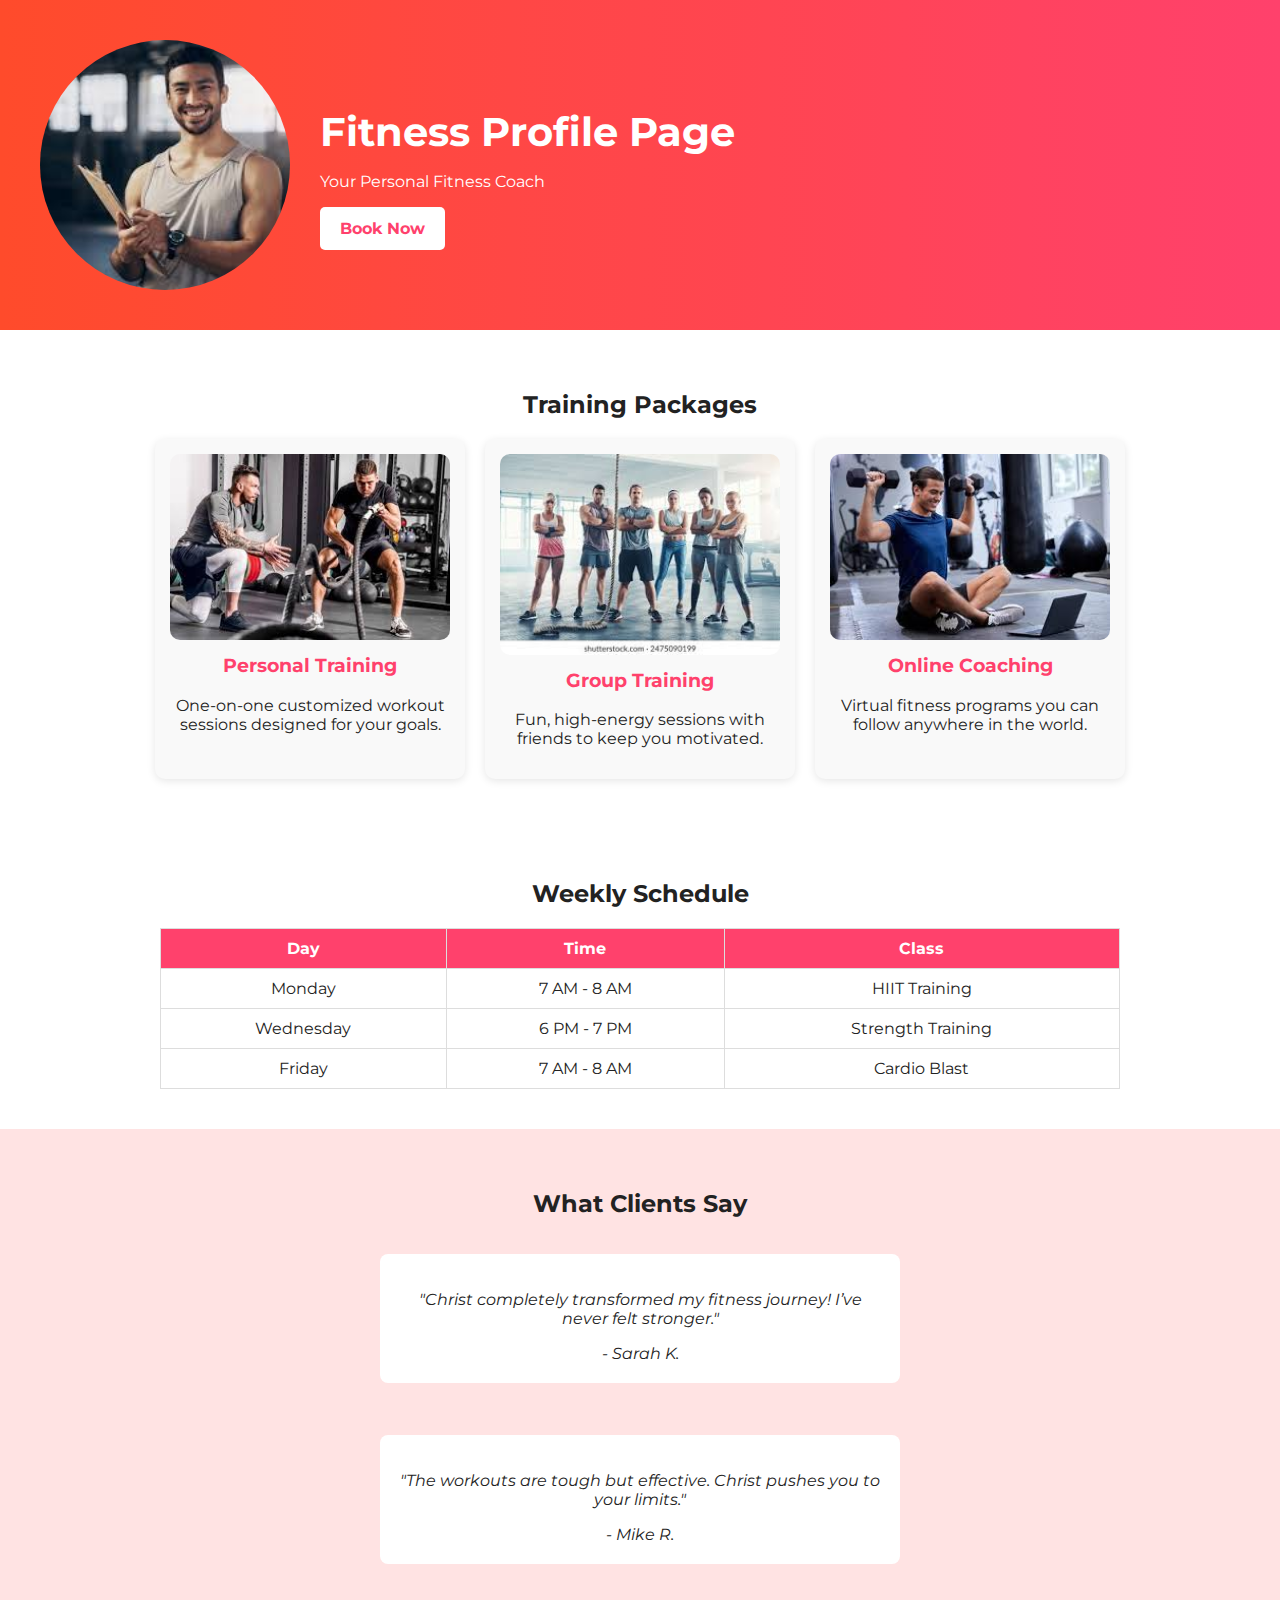
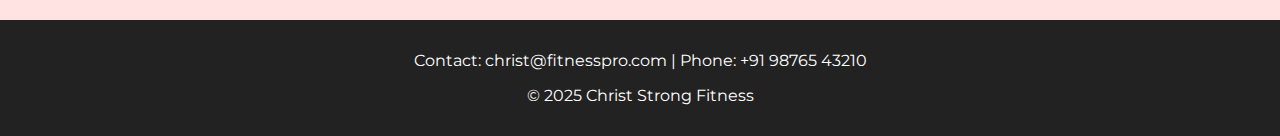
<file: index.html>
<!DOCTYPE html>
<html lang="en">
<head>
    <meta charset="UTF-8">
    <meta name="viewport" content="width=device-width, initial-scale=1.0">
    <title>Fitness Trainer - Christ Strong</title>
    <link rel="stylesheet" href="css.css">
    <link rel="preconnect" href="https://fonts.googleapis.com">
    <link href="https://fonts.googleapis.com/css2?family=Montserrat:wght@600;800&display=swap" rel="stylesheet">
</head>
<body>
    <!-- INTRODUCTION -->
    <header class="intro">
        <img src="Trainer.jpg" alt="Fitness Trainer">
        <div class="intro-text">
            <h1>Fitness Profile Page </h1>
            <p>Your Personal Fitness Coach</p>
            <a href="booking.html" class="cta-btn">Book Now</a>
        </div>
    </header>

    <!-- SERVICES -->
    <section id="services" class="services">
        <h2>Training Packages</h2>
        <div class="service-list">
            <div class="service-card">
                <img src="service1.jpg" alt="Personal Training">
                <h3>Personal Training</h3>
                <p>One-on-one customized workout sessions designed for your goals.</p>
            </div>
            <div class="service-card">
                <img src="service2.jpg" alt="Group Training">
                <h3>Group Training</h3>
                <p>Fun, high-energy sessions with friends to keep you motivated.</p>
            </div>
            <div class="service-card">
                <img src="service3.jpg" alt="Online Coaching">
                <h3>Online Coaching</h3>
                <p>Virtual fitness programs you can follow anywhere in the world.</p>
            </div>
        </div>
    </section>

    

    <!-- SCHEDULE -->
    <section class="schedule">
        <h2>Weekly Schedule</h2>
        <table>
            <tr>
                <th>Day</th>
                <th>Time</th>
                <th>Class</th>
            </tr>
            <tr>
                <td>Monday</td>
                <td>7 AM - 8 AM</td>
                <td>HIIT Training</td>
            </tr>
            <tr>
                <td>Wednesday</td>
                <td>6 PM - 7 PM</td>
                <td>Strength Training</td>
            </tr>
            <tr>
                <td>Friday</td>
                <td>7 AM - 8 AM</td>
                <td>Cardio Blast</td>
            </tr>
        </table>
    </section>
    <!-- TESTIMONIALS -->
    <section class="testimonials">
        <h2>What Clients Say</h2>
        <div class="testimonial-list">
            <blockquote>
                <p>"Christ completely transformed my fitness journey! I’ve never felt stronger."</p>
                <cite>- Sarah K.</cite>
            </blockquote>
            <blockquote>
                <p>"The workouts are tough but effective. Christ pushes you to your limits."</p>
                <cite>- Mike R.</cite>
            </blockquote>
        </div>
    </section>

    <!-- FOOTER -->
    <footer>
        <p>Contact: christ@fitnesspro.com | Phone: +91 98765 43210</p>
        <p>&copy; 2025 Christ Strong Fitness</p>
    </footer>
</body>
</html>
</file>
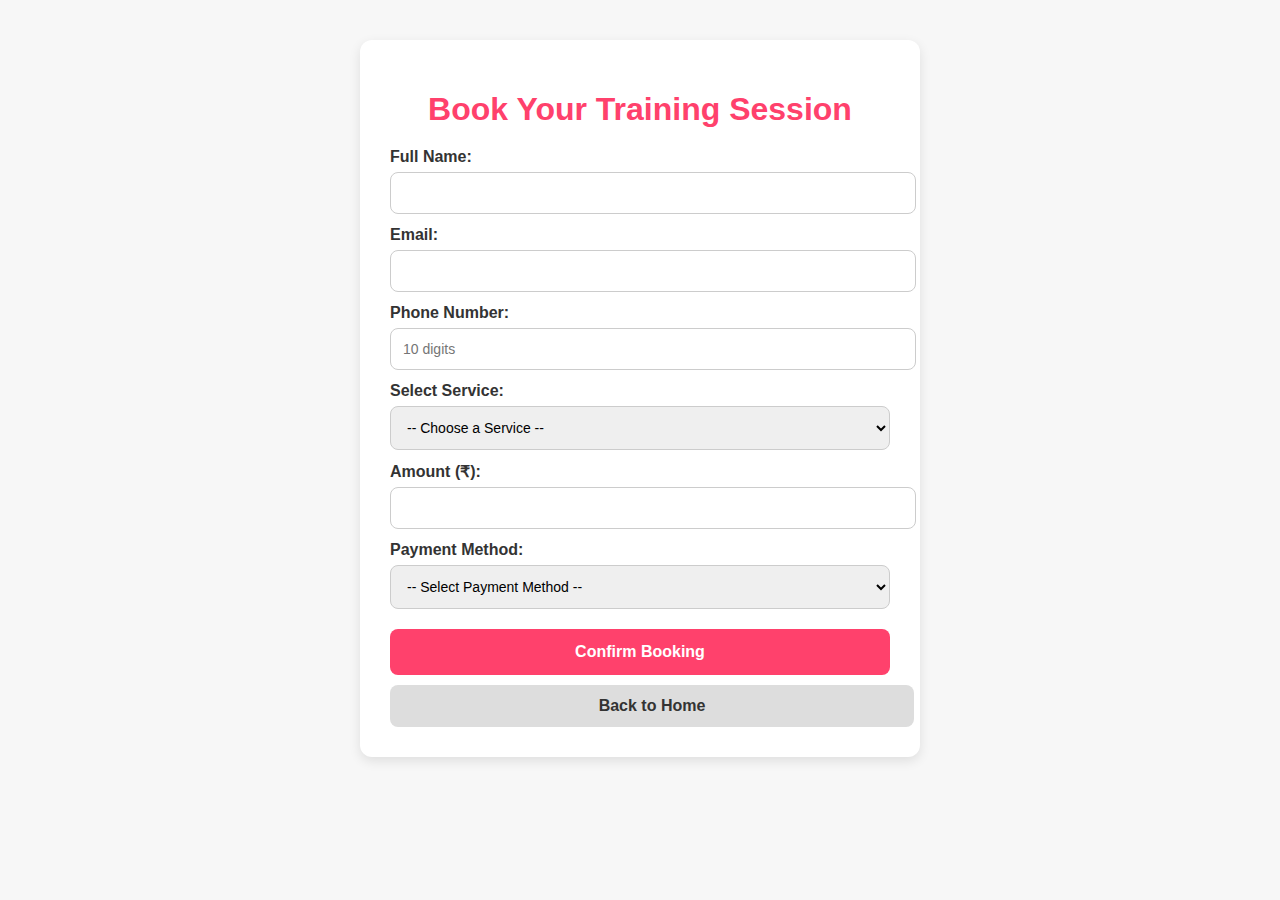
<file: booking.html>
<!DOCTYPE html>
<html lang="en">
<head>
    <meta charset="UTF-8">
    <meta name="viewport" content="width=device-width, initial-scale=1.0">
    <title>Book Your Training - Christ Strong</title>
    <link rel="stylesheet" href="booking.css">
    <script>
        // Auto-update amount based on service
        function updateAmount() {
            const service = document.getElementById('service').value;
            const amountField = document.getElementById('amount');
            if (service === "Personal Training") {
                amountField.value = "₹2000";
            } else if (service === "Group Training") {
                amountField.value = "₹1500";
            } else if (service === "Online Coaching") {
                amountField.value = "₹1000";
            } else {
                amountField.value = "";
            }
        }
    </script>
</head>
<body>
    <div class="container">
        <h1>Book Your Training Session</h1>
        <form action="confirmation.html" method="get">
            <!-- Name -->
            <label for="name">Full Name:</label>
            <input type="text" id="name" name="name" required>

            <!-- Email -->
            <label for="email">Email:</label>
            <input type="email" id="email" name="email" required>

            <!-- Phone -->
            <label for="phone">Phone Number:</label>
            <input type="tel" id="phone" name="phone" pattern="[0-9]{10}" placeholder="10 digits" required>

            <!-- Service -->
            <label for="service">Select Service:</label>
            <select id="service" name="service" onchange="updateAmount()" required>
                <option value="">-- Choose a Service --</option>
                <option value="Personal Training">Personal Training</option>
                <option value="Group Training">Group Training</option>
                <option value="Online Coaching">Online Coaching</option>
            </select>

            <!-- Amount -->
            <label for="amount">Amount (₹):</label>
            <input type="text" id="amount" name="amount" readonly required>

            <!-- Payment Method -->
            <label for="payment">Payment Method:</label>
            <select id="payment" name="payment" required>
                <option value="">-- Select Payment Method --</option>
                <option value="UPI">UPI</option>
                <option value="Credit Card">Credit Card</option>
                <option value="Debit Card">Debit Card</option>
                <option value="Net Banking">Net Banking</option>
            </select>

            <!-- Submit -->
            <button type="submit">Confirm Booking</button>
        </form>
        <a href="index.html" class="back-btn">Back to Home</a>
    </div>
</body>
</html>
</file>
<file: css.css>
/* General Styles */
body {
    font-family: 'Montserrat', sans-serif;
    margin: 0;
    background-color: #f7f7f7;
    color: #222;
}

/* Header / Intro */
.intro {
    display: flex;
    align-items: center;
    padding: 40px;
    background: linear-gradient(to right, #ff4b2b, #ff416c);
    color: white;
    flex-wrap: wrap;
}
.intro img {
    width: 250px;
    height: 250px;
    border-radius: 50%;
    margin-right: 30px;
    object-fit: cover;
}
.intro-text h1 {
    font-size: 40px;
    margin-bottom: 10px;
}
.cta-btn {
    display: inline-block;
    padding: 12px 20px;
    background-color: white;
    color: #ff416c;
    text-decoration: none;
    font-weight: bold;
    border-radius: 5px;
}
.cta-btn:hover {
    background-color: #ffebee;
}

/* Services Section */
.services {
    padding: 40px;
    background-color: white;
    text-align: center;
}
.service-list {
    display: flex;
    justify-content: center;
    gap: 20px;
    flex-wrap: wrap;
}
.service-card {
    background-color: #f9f9f9;
    padding: 15px;
    border-radius: 10px;
    width: 280px;
    box-shadow: 0 2px 8px rgba(0,0,0,0.1);
}
.service-card img {
    width: 100%;
    border-radius: 10px;
}
.service-card h3 {
    margin-top: 10px;
    color: #ff416c;
}

/* Testimonials */
.testimonials {
    background-color: #ffe3e3;
    padding: 40px;
    text-align: center;
}
.testimonial-list {
    display: flex;
    flex-direction: column;
    gap: 20px;
    max-width: 600px;
    margin: auto;
}
blockquote {
    background: white;
    padding: 20px;
    border-radius: 8px;
    font-style: italic;
}

/* Schedule Table */
.schedule {
    padding: 40px;
    background-color: white;
    text-align: center;
}
.schedule table {
    margin: auto;
    border-collapse: collapse;
    width: 80%;
}
.schedule th, .schedule td {
    border: 1px solid #ddd;
    padding: 10px;
}
.schedule th {
    background-color: #ff416c;
    color: white;
}

/* Footer */
footer {
    background-color: #222;
    color: white;
    text-align: center;
    padding: 15px;
}

/* Responsive Design */
@media (max-width: 768px) {
    .intro {
        flex-direction: column;
        text-align: center;
    }
    .intro img {
        margin-bottom: 20px;
    }
    .service-list {
        flex-direction: column;
        align-items: center;
    }
}
</file>
<file: booking.css>
/* Booking Page Styles */

body {
    background-color: #f7f7f7;
    font-family: 'Montserrat', sans-serif;
    margin: 0;
}

.container {
    width: 90%;
    max-width: 500px;
    background: #fff;
    padding: 30px;
    margin: 40px auto;
    border-radius: 12px;
    box-shadow: 0px 4px 12px rgba(0,0,0,0.1);
}

h1 {
    text-align: center;
    color: #ff416c;
    margin-bottom: 20px;
}

label {
    display: block;
    font-weight: bold;
    margin-top: 12px;
    color: #333;
}

input, select {
    width: 100%;
    padding: 12px;
    margin-top: 6px;
    border: 1px solid #ccc;
    border-radius: 8px;
    font-size: 14px;
}

input:focus, select:focus {
    border-color: #ff416c;
    outline: none;
}

button {
    width: 100%;
    padding: 14px;
    background-color: #ff416c;
    border: none;
    color: white;
    font-size: 16px;
    font-weight: bold;
    margin-top: 20px;
    border-radius: 8px;
    cursor: pointer;
    transition: background 0.3s ease;
}

button:hover {
    background-color: #ff4b2b;
}

.back-btn {
    display: inline-block;
    text-align: center;
    width: 100%;
    padding: 12px;
    margin-top: 10px;
    background-color: #ddd;
    color: #333;
    border-radius: 8px;
    text-decoration: none;
    font-weight: bold;
    transition: background 0.3s ease;
}

.back-btn:hover {
    background-color: #bbb;
}
</file>
